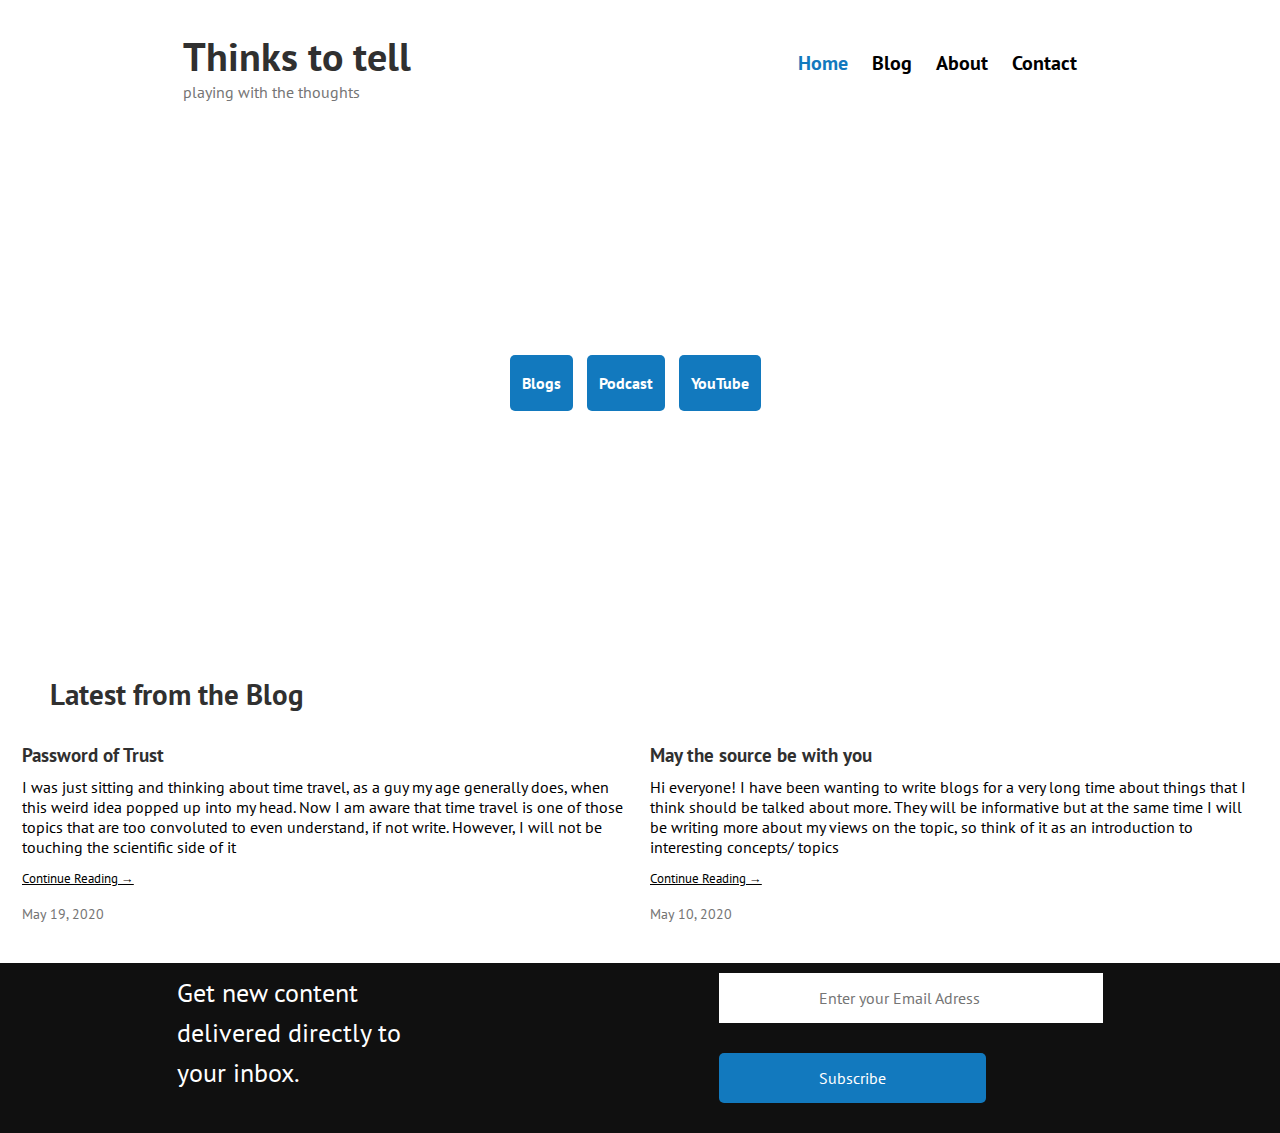
<file: index.html>
<!doctype html>
<html class="no-js" lang="en-in">
	<head>
		<meta charset="utf-8">
        <meta http-equiv="x-ua-compatible" content="ie=edge">
        <title>Thinks To Tell - playing tag with thoughts</title>
        <meta name="description" content="">
        <meta name="viewport" content="width=device-width, initial-scale=1">
        <link rel="stylesheet" href="style.css">
		<link rel="icon" href="Images/logo.png" type="image/png" sizes="16x16">
    </head>
    <body onload="Load()">
		<div id="preload"></div>
		<section class="ham">
			<ul>
				<div class="close">&#10006;</div>
				<li><a href="Index.html" class="active">Home</a></li>
				<li><a href="blogs.html">Blog</a></li>
				<li><a href="about.html">About</a></li>
				<li><a href="contact.html">Contact</a></li>
			</ul>
			
		</section>
		
    	<!-- nav -->
    	<section class="nav">
    		<div class="logo">
    			<h3><a href="Index.html">Thinks to tell</a></h3>
    			<p>playing with the thoughts</p>
    		</div>
			<div class="ul">
				<div class="hamburger"><i class="fas fa-bars"></i></div>
    		<ul>
    			<li><a href="Index.html" class="active">Home</a></li>
    			<li><a href="blogs.html">Blog</a></li>
    			<li><a href="about.html">About</a></li>
    			<li><a href="contact.html">Contact</a></li>
    		</ul>
		</div>
    	</section>
    	<!-- nav -->

    	<!-- home -->
    	<section class="home">
    		<div class="content">
    			<h2>Welcome to my site</h2>
    			<p>Thinks To Tell is an alliterated wordplay. I talk about things that I find interesting enough to share with more prople. These blogs are my way of trying my hand at writing. I also have a podcast for the same purpose, I hope to be frequent with them. You can check out all my stuff here and connect with me through social media. Enjoy!</p>
    			<div class="btn">
    				<a href="blogs.html">Blogs</a>
    				<a href="https://open.spotify.com/show/4DITRdOuZjb7YBjXhQa9W8" target="_blank">Podcast</a>
    				<a href="https://www.youtube.com/channel/UC92YLUCFhk1g0ELgVQgZ9hg" target="_blank">YouTube</a>
    			</div>
    		</div>
    		<div class="wave">
    		<img  src="Images/wave.svg" alt="wavee">
    		</div>
    	</section>
    	<!-- home -->
    	<section class="blogs">
    		<h2>Latest from the Blog</h2>

    		<div class="blogs-sec">

    			<div class="blog-block">
    				<h3><a href="Blogs/blog-1.html"  target="_blank">Password of Trust</a></h3>
    					<p>I was just sitting and thinking about time travel, as a guy my age generally does, when this weird idea popped up into my head. Now I am aware that time travel is one of those topics that are too convoluted to even understand, if not write. However, I will not be touching the scientific side of it</p>
    			
					<div class="read" style="margin-bottom: 16px;">
						<a href="Blogs/blog-1.html"   target="_blank"class="read">Continue Reading →</a>
					</div>
						<span class="date">May 19, 2020</span>
				</div>


				<div class="blog-block">
    				<h3><a href="Blogs/blog-2.html" target="_blank">May the source be with you</a></h3>
    					<p>Hi everyone! I have been wanting to write blogs for a very long time about things that I think should be talked about more. They will be informative but at the same time I will be writing more about my views on the topic, so think of it as an introduction to interesting concepts/ topics</p>
    			
					<div class="read" style="margin-bottom: 16px;">
						<a href="Blogs/blog-2.html" class="read" target="_blank">Continue Reading →</a>
					</div>
						<span class="date">May 10, 2020</span>
				</div>
					</div>
    	</section>

		<section class="footer">
			<div class="details">
				<h2>
				Get new content delivered directly to your inbox.
				</h2>
			</div>

			<div class="form">
				<form action="#" method="POST">
					<input type="email" class="text" placeholder="Enter your Email Adress">
					<div class="btn">
						<button type="submit">Subscribe</button>
					</div>
				</form>
			</div>
		</section>
		<script>
			document.querySelector('.hamburger').addEventListener("click", ()=>{
				document.querySelector('.ham').classList.add("show")
			})

			document.querySelector('.close').addEventListener("click", ()=>{
				document.querySelector('.ham').classList.remove("show")
			})

			function Load(){
				document.querySelector("#preload").classList.add("hide");
			}
		</script>
    </body>
</html>
</file>
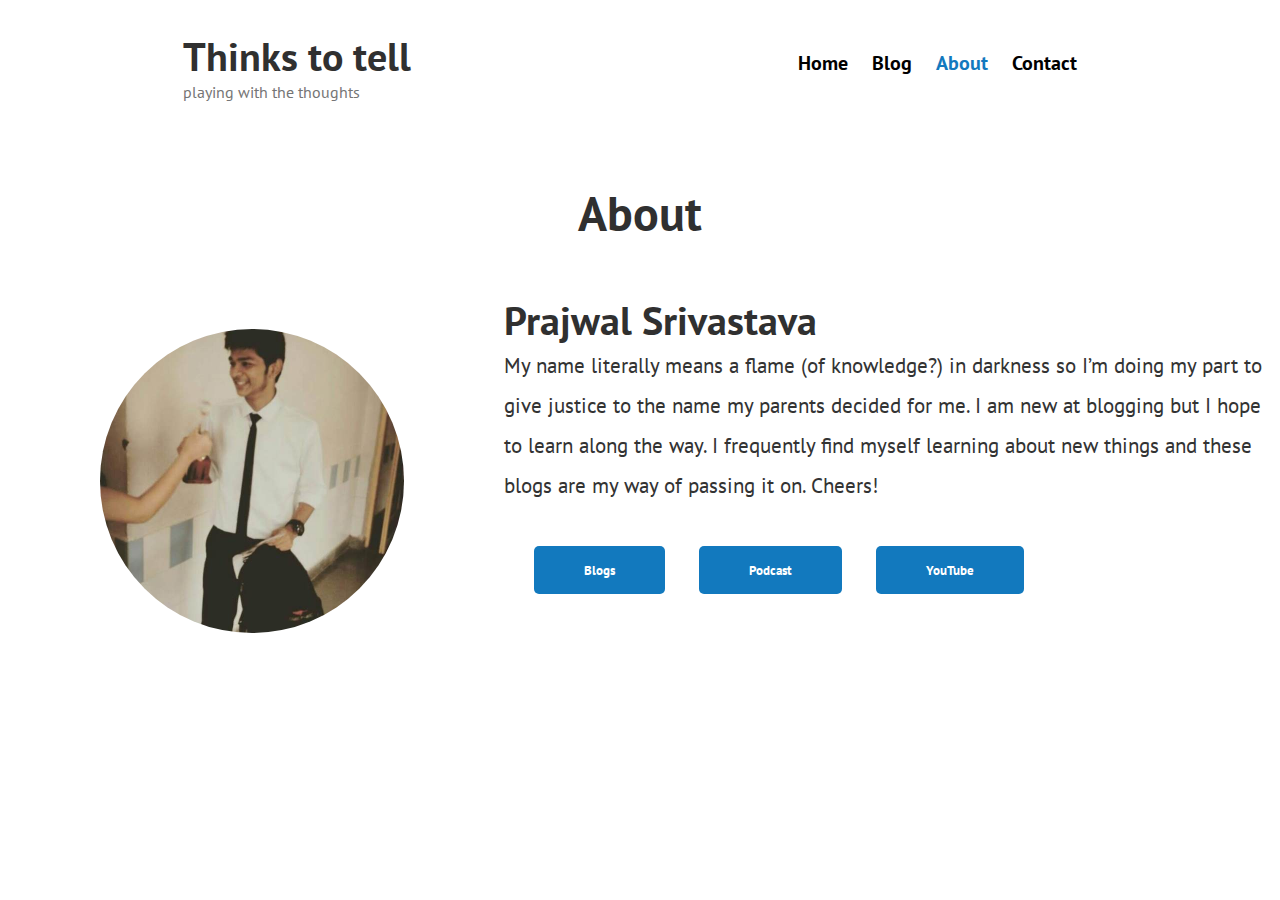
<file: about.html>
<!DOCTYPE html>
<html lang="en">
<head>
    <meta charset="UTF-8">
    <meta http-equiv="X-UA-Compatible" content="IE=edge">
    <meta name="viewport" content="width=device-width, initial-scale=1.0">
    <title>About - Thinks To Tell</title>
		<link rel="icon" href="Images/logo.png" type="image/png" sizes="16x16">
    <link rel="stylesheet" href="style.css">
</head>
<body onload="Load()">
	<div id="preload"></div>
    <section class="ham">
        <ul>
            <div class="close">&#10006;</div>
            <li><a href="Index.html" class="active">Home</a></li>
            <li><a href="blogs.html">Blog</a></li>
            <li><a href="about.html">About</a></li>
            <li><a href="contact.html">Contact</a></li>
        </ul>
        
    </section>
    
    <!-- nav -->
    <section class="nav">
        <div class="logo">
            <h3><a href="Index.html">Thinks to tell</a></h3>
            <p>playing with the thoughts</p>
        </div>
        <div class="ul">
            <div class="hamburger"><i class="fas fa-bars"></i></div>
        <ul>
            <li><a href="Index.html" >Home</a></li>
            <li><a href="blogs.html" >Blog</a></li>
            <li><a href="about.html" class="active">About</a></li>
            <li><a href="contact.html" >Contact</a></li>
        </ul>
    </div>
    </section>

    <div class="heading">
        <h1>About</h1>
    </div>

    <section class="about">
        <div class="img">
            <img src="Images/about.jpg" alt="">
        </div>

        <div class="content">
            <h1>Prajwal Srivastava</h1>
            <p>My name literally means a flame (of knowledge?) in darkness so I’m doing my part to give justice to the name my parents decided for me. I am new at blogging but I hope to learn along the way. I frequently find myself learning about new things and these blogs are my way of passing it on. Cheers!  </p>
            
            <div class="btn">
                <a href="blogs.html"><button>Blogs</button></a>
                <a href="https://open.spotify.com/show/4DITRdOuZjb7YBjXhQa9W8" target="_blank"><button>Podcast</button></a>
                <a href="https://www.youtube.com/channel/UC92YLUCFhk1g0ELgVQgZ9hg" target="_blank"><button>YouTube</button></a>
            </div>
        
        </div>
    </section>
    <script>
        document.querySelector('.hamburger').addEventListener("click", ()=>{
            document.querySelector('.ham').classList.add("show")
        })

        document.querySelector('.close').addEventListener("click", ()=>{
            document.querySelector('.ham').classList.remove("show")
        })

        function Load(){
			document.querySelector("#preload").classList.add("hide");
		}
    </script>
</body>
</html>
</file>
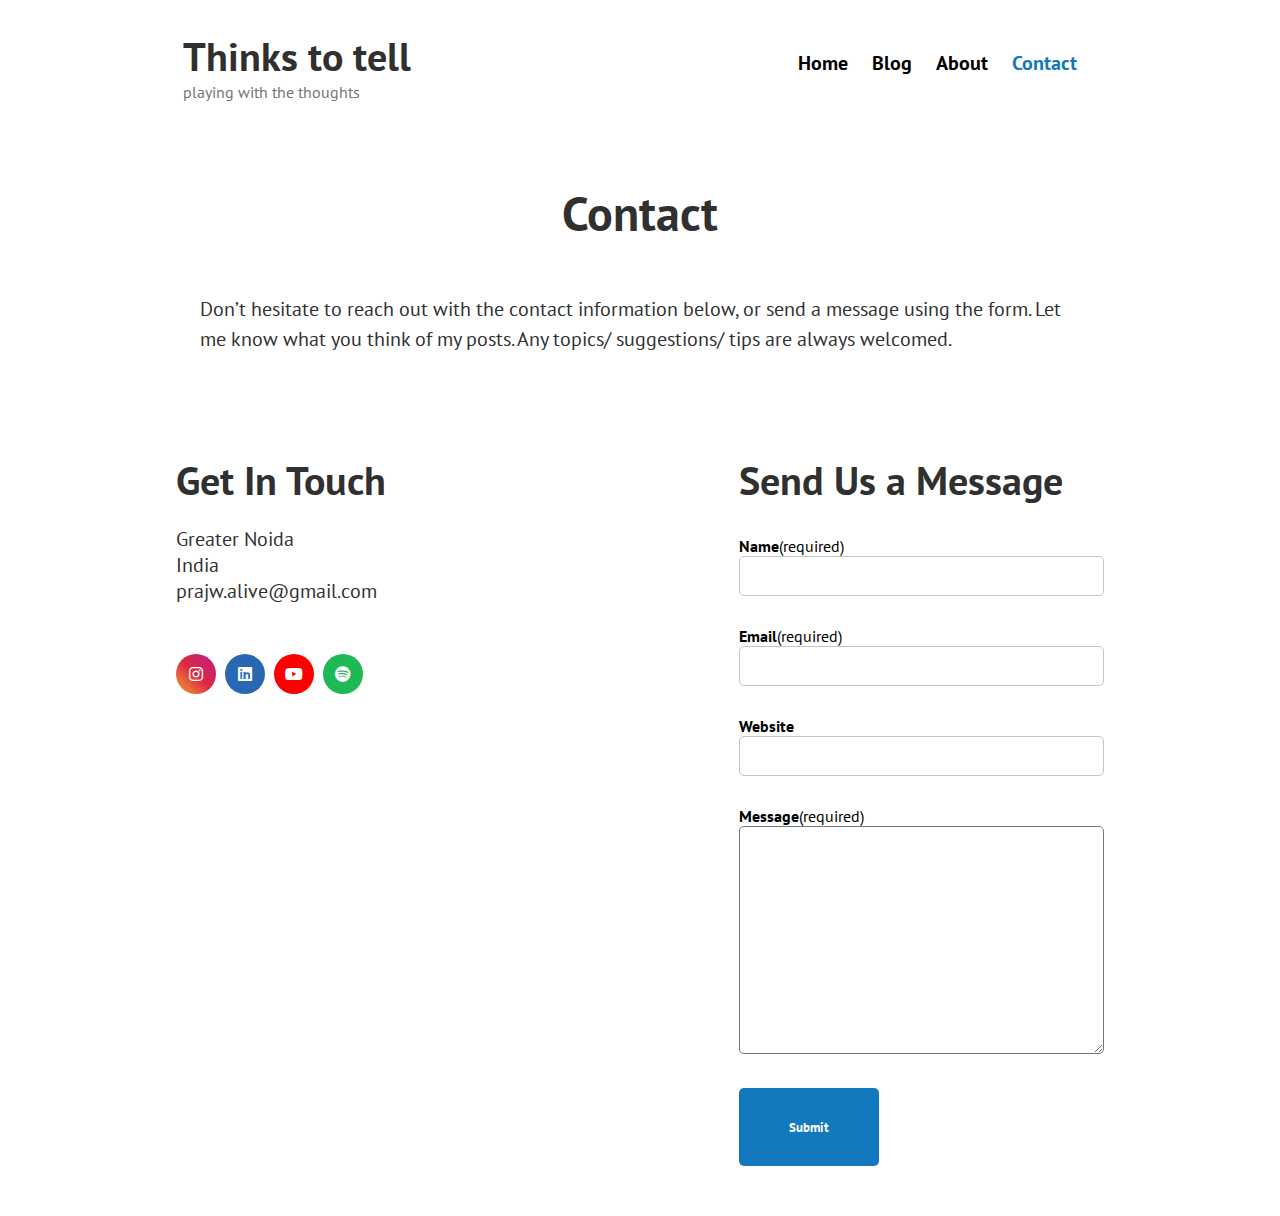
<file: contact.html>
<!DOCTYPE html>
<html lang="en">
<head>
    <meta charset="UTF-8">
    <meta http-equiv="X-UA-Compatible" content="IE=edge">
    <meta name="viewport" content="width=device-width, initial-scale=1.0">
    <link rel="stylesheet" href="style.css">
    <title>Contact - Thinks to tell</title>
		<link rel="icon" href="Images/logo.png" type="image/png" sizes="16x16">
</head>
<body onload="Load()">
	<div id="preload"></div>
    <section class="ham">
        <ul>
            <div class="close">&#10006;</div>
            <li><a href="Index.html" class="active">Home</a></li>
            <li><a href="blogs.html">Blog</a></li>
            <li><a href="about.html">About</a></li>
            <li><a href="contact.html">Contact</a></li>
        </ul>
        
    </section>
    
    <!-- nav -->
    <section class="nav">
        <div class="logo">
            <h3><a href="Index.html">Thinks to tell</a></h3>
            <p>playing with the thoughts</p>
        </div>
        <div class="ul">
            <div class="hamburger"><i class="fas fa-bars"></i></div>
        <ul>
            <li><a href="Index.html" >Home</a></li>
            <li><a href="blogs.html" >Blog</a></li>
            <li><a href="about.html">About</a></li>
            <li><a href="contact.html" class="active">Contact</a></li>
        </ul>
    </div>
    </section>

    <div class="heading">
        <h1>Contact</h1>
    </div>

    <div class="contact-p">
        <p>Don’t hesitate to reach out with the contact information below, or send a message using the form. Let me know what you think of my posts. Any topics/ suggestions/ tips are always welcomed.</p>
    </div>

    <section class="contact-con">

        <div class="write-info">
            <h1>Get In Touch</h1>
            <div class="min-info">
                <span>
                    Greater Noida<br>
                    India<br>
                    <a href="mailto:prajw.alive@gmail.com" target="_blank">prajw.alive@gmail.com</a><br>
                </span>
            </div>

            <div class="social">
                <ul>
                    <li><a href="http://www.instagram.com/prajw_alive" target="_blank" class="instagram"><i class="fab fa-instagram"></i></a></li>
                    <li><a href="mailto:prajw.alive@gmail.com   " target="_blank" class="linkedin"><i class="fab fa-linkedin"></i></a></li>
                    <li><a href="https://www.youtube.com/channel/UC92YLUCFhk1g0ELgVQgZ9hg" target="_blank" class="youtube"><i class="fab fa-youtube"></i></a></li>
                    <li><a href="https://open.spotify.com/show/4DITRdOuZjb7YBjXhQa9W8" target="_blank" class="spotify"><i class="fab fa-spotify"></i></a></li>
                    
                </ul>
            </div>
        </div>

        <div class="contact-form">
            <h1>Send Us a Message</h1>
            <form action="#">


                <div class="input">
                    <div class="lab"><label for="name"><b>Name</b>(required)</label></div>
                    <input type="text" required>
                </div>

                <div class="input">
                    <div class="lab"><label for="name"><b>Email</b>(required)</label></div>
                    <input type="email" required>
                </div>

                <div class="input">
                    <div class="lab"><label for="name"><b>Website</b></label></div>
                    <input type="text">
                </div>

                <div class="input textarea">
                    <div class="lab"><label for="name"><b>Message</b>(required)</label></div>
                    <textarea rows="10"  class="textarea" required></textarea>
                </div>

                <div class="input btn">
                    <button type="submit">Submit</button>
                </div>
            </form>
        </div>

    </section>
    <script>
        document.querySelector('.hamburger').addEventListener("click", ()=>{
            document.querySelector('.ham').classList.add("show")
        })

        document.querySelector('.close').addEventListener("click", ()=>{
            document.querySelector('.ham').classList.remove("show")
        })

        function Load(){
				document.querySelector("#preload").classList.add("hide");
			}
    </script>
</body>
</html>
</file>
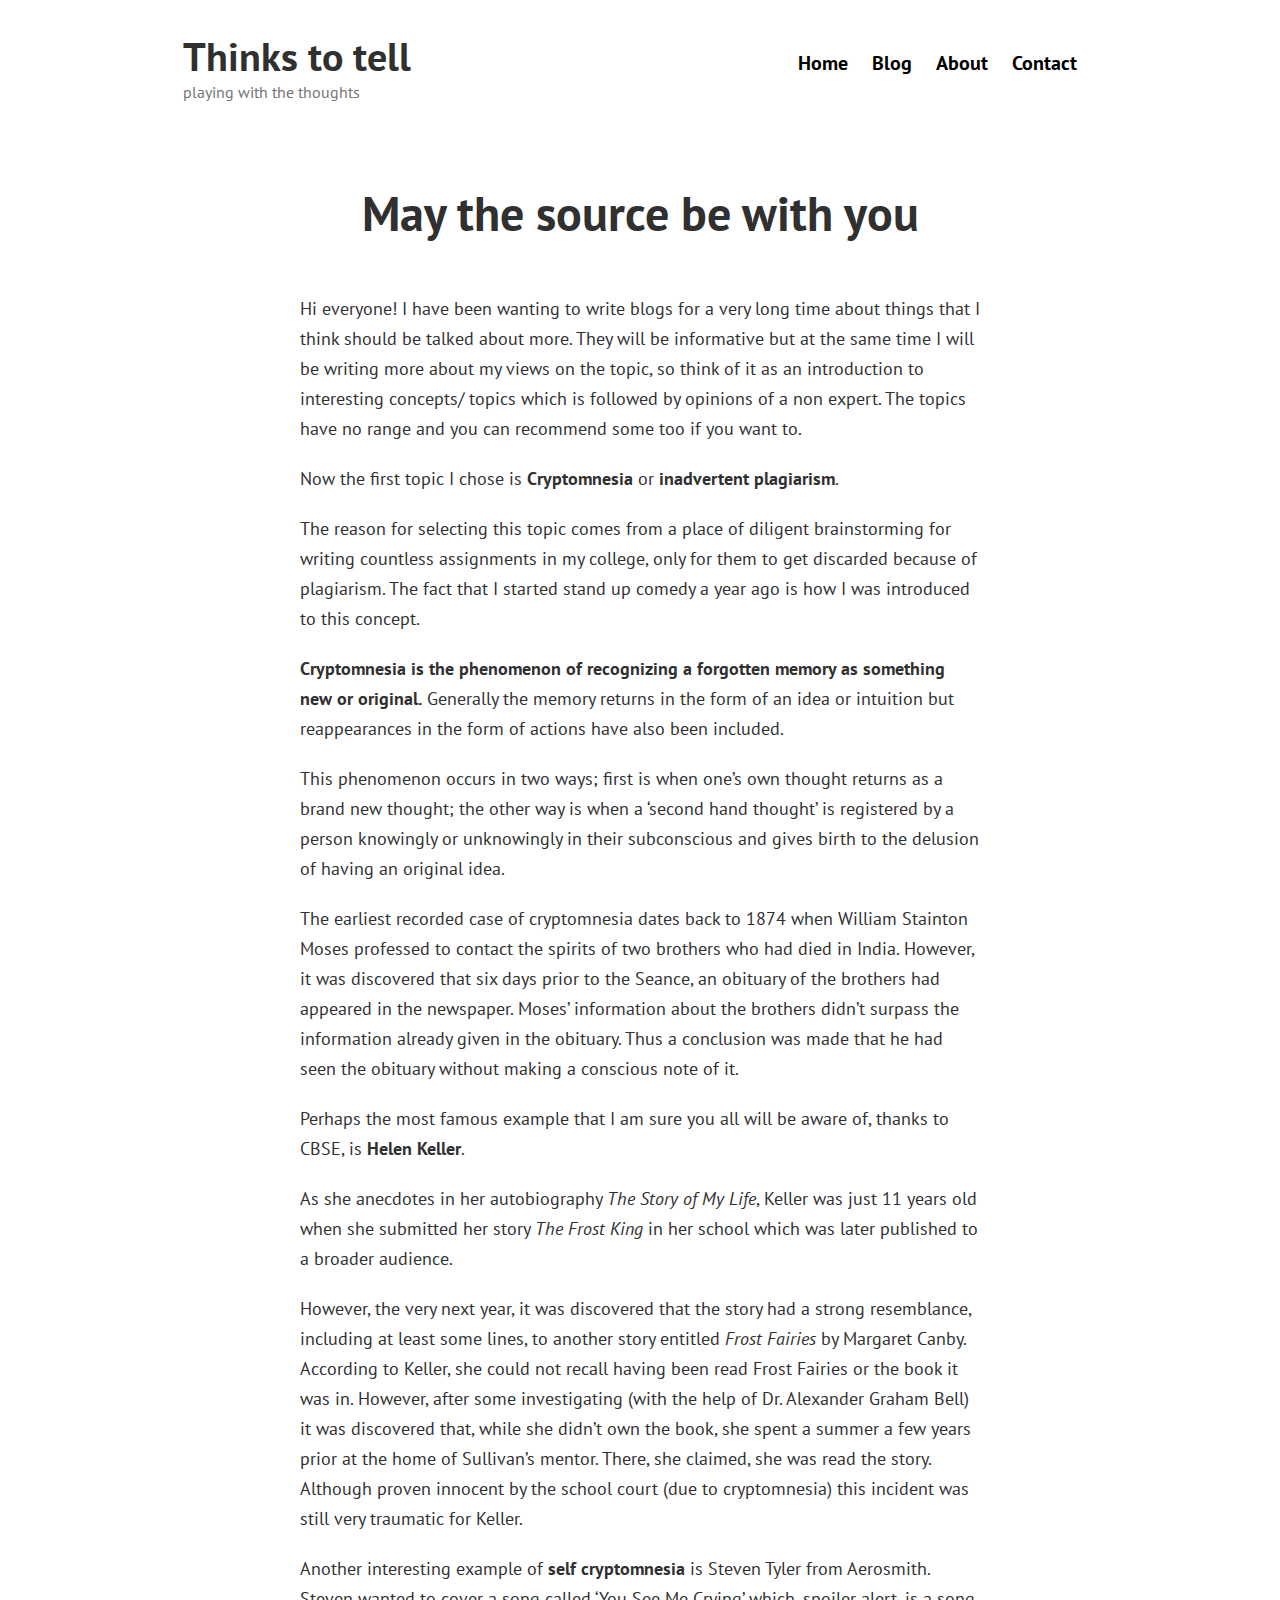
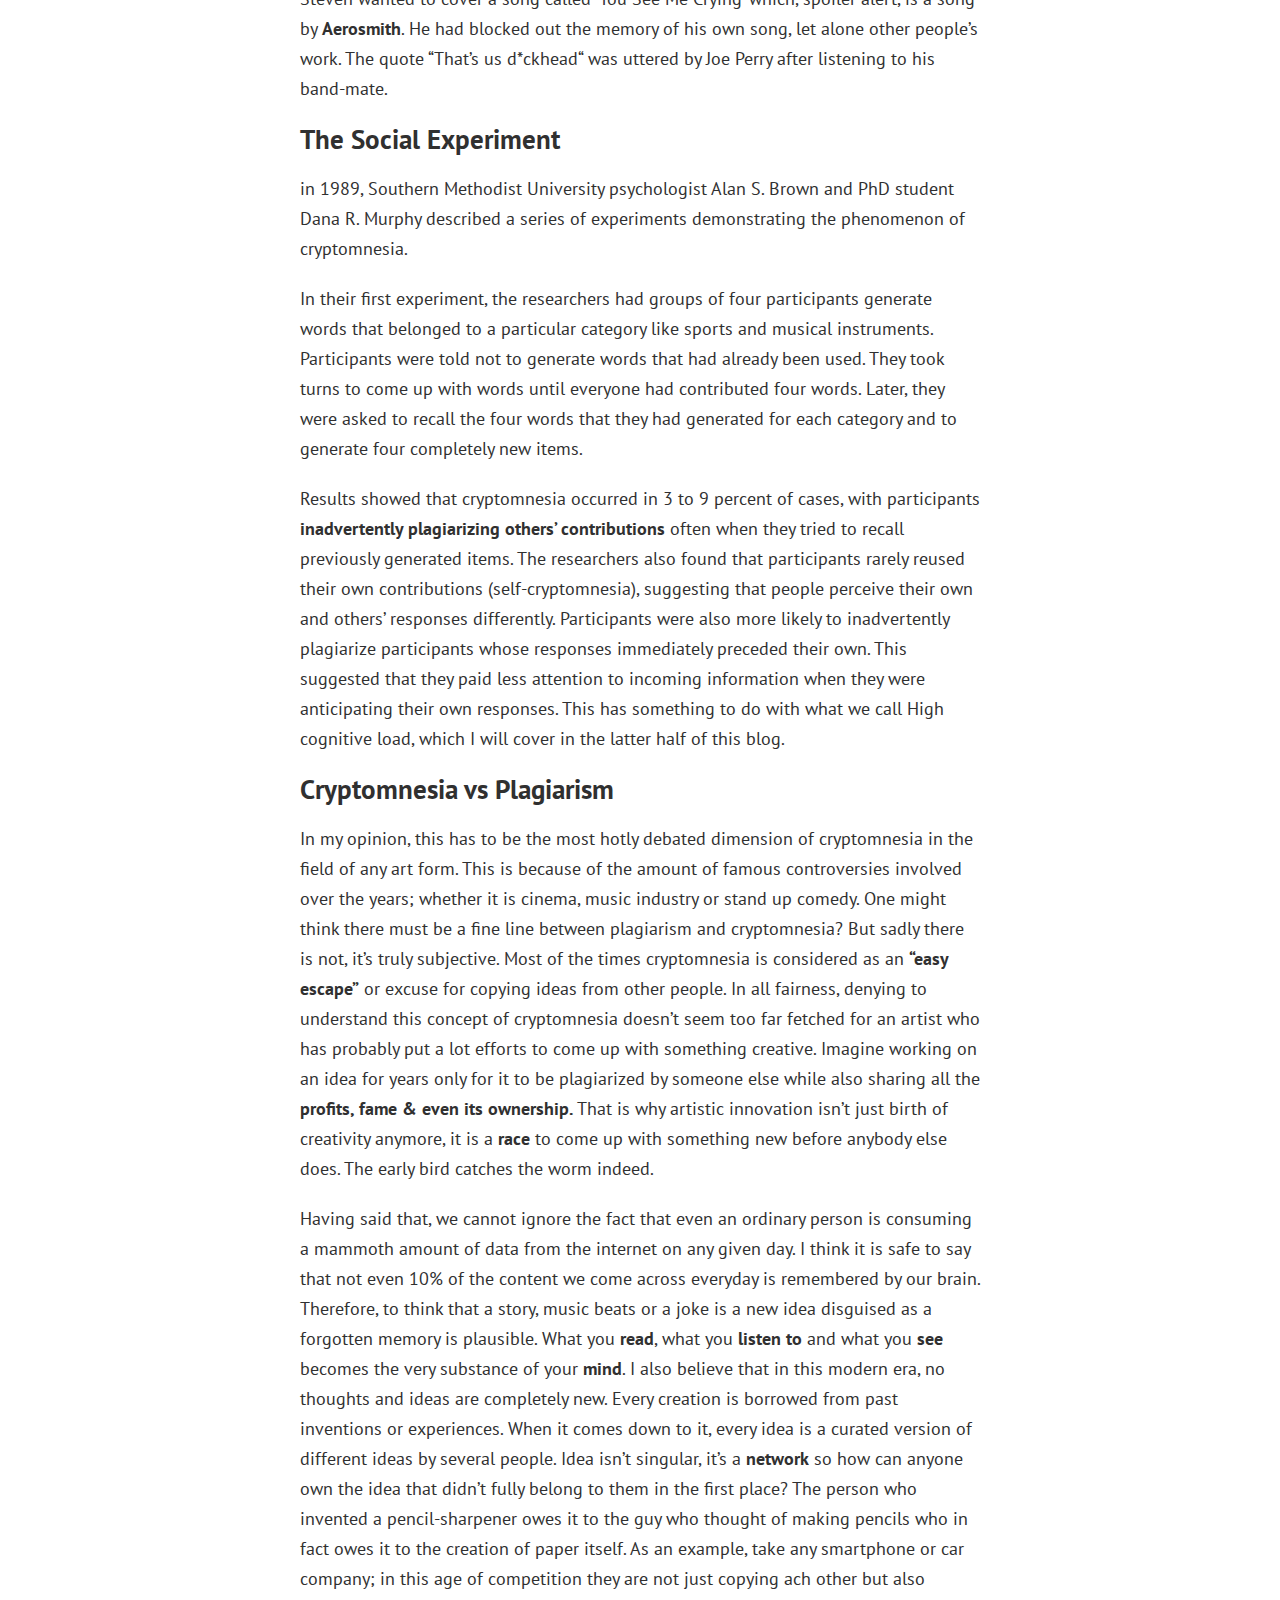
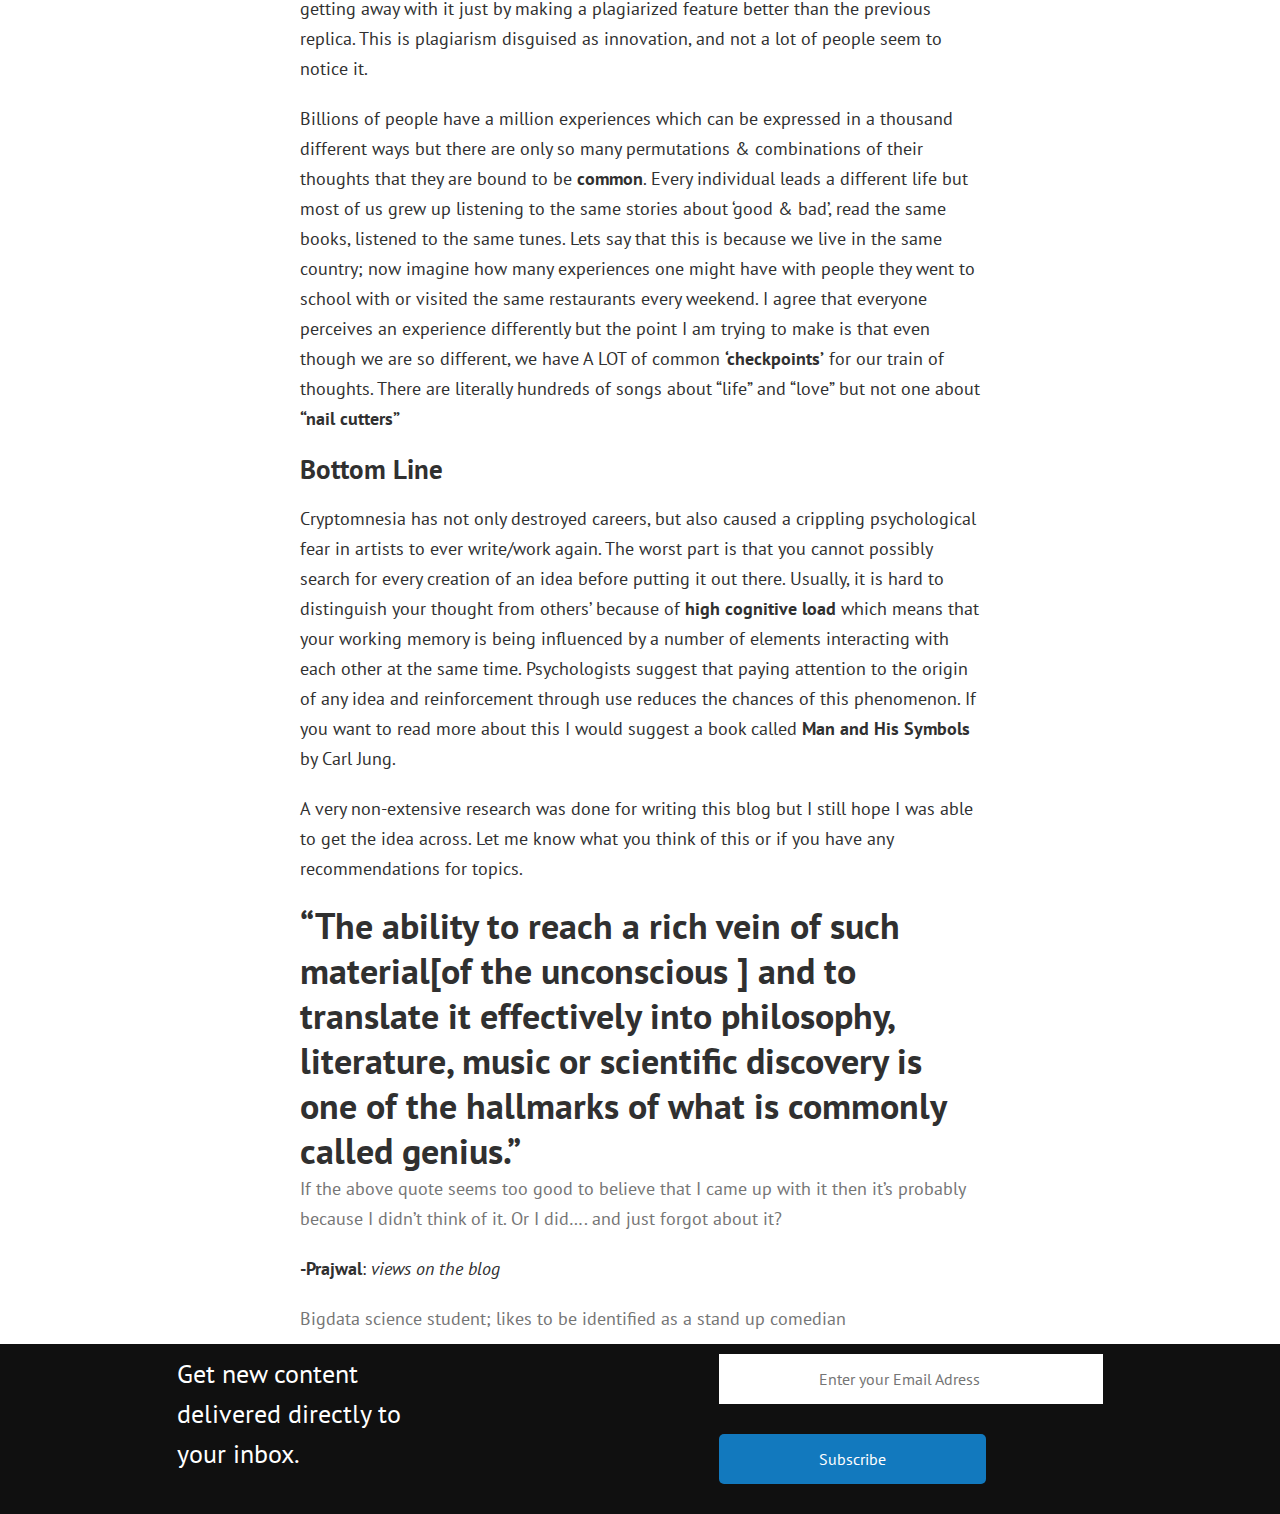
<file: Blogs/blog-2.html>
<!DOCTYPE html>
<html lang="en">
<head>
    <meta charset="UTF-8">
    <meta http-equiv="X-UA-Compatible" content="IE=edge">
    <meta name="viewport" content="width=device-width, initial-scale=1.0">
    <link rel="stylesheet" href="../style.css">
		<link rel="icon" href="../Images/logo.png" type="image/png" sizes="16x16">
    <title>May the source be with you - Thinks To Tell</title>
</head>
<body>
    <section class="ham">
        <ul>
            <div class="close">&#10006;</div>
            <li><a href="../Index.html" >Home</a></li>
            <li><a href="../blogs.html">Blog</a></li>
            <li><a href="../about.html">About</a></li>
            <li><a href="../contact.html">Contact</a></li>
        </ul>
        
    </section>
    
    <!-- nav -->
    <section class="nav">
        <div class="logo">
            <h3><a href="../Index.html">Thinks to tell</a></h3>
            <p>playing with the thoughts</p>
        </div>
        <div class="ul">
            <div class="hamburger"><i class="fas fa-bars"></i></div>
        <ul>
            <li><a href="../Index.html">Home</a></li>
            <li><a href="../blogs.html">Blog</a></li>
            <li><a href="../about.html">About</a></li>
            <li><a href="../contact.html">Contact</a></li>
        </ul>
    </div>
    </section>

    
    <div class="heading">
        <h1>May the source be with you</h1>
    </div>

    <div class="blog-content">
        <!-- basic stuff are p, h1, img and a mark and the X mark -->
        <p >
            Hi everyone! I have been wanting to write blogs for a very long time about things
             that I think should be talked about more. They will be informative but at the same 
             time I will be writing more about my views on the topic, so think of it as an introduction 
             to interesting concepts/ topics which is followed by opinions of a non expert.  The topics have
              no range and you can recommend some too if you want to.
        </p>

        <p style="margin: 20px 0;">
            Now the first topic I chose is <b>Cryptomnesia</b> or <b>inadvertent plagiarism</b>.
        </p>
        <p>
            The reason for selecting this topic comes from a place of diligent brainstorming for writing countless
             assignments in my college, only for them to get discarded because of plagiarism. The fact that I 
             started stand up comedy a year ago is how I was introduced to this concept.
        </p>

        <p style="margin: 20px 0;">
            <b>Cryptomnesia is the phenomenon of recognizing a forgotten memory as something new or original.</b>
             Generally the memory returns in the form of an idea or intuition but reappearances in the form of
              actions have also been included.
        </p>

        <p style="margin: 20px 0;">
            This phenomenon occurs in two ways; first is when one’s own thought returns as a brand new thought;
             the other way is when a ‘second hand thought’ is registered by a person knowingly or unknowingly in 
             their subconscious and gives birth to the delusion of having an original idea.
        </p>

        <p style="margin: 20px 0;">
            The earliest recorded case of cryptomnesia dates back to 1874 when William Stainton
            Moses professed to contact the spirits of two brothers who had died in India. However, it was 
            discovered that six days prior to the Seance, an obituary  of the brothers had appeared in the
            newspaper. Moses’ information about the brothers didn’t surpass the information already given 
            in the obituary. Thus a conclusion was made that he had seen the obituary without making a conscious
            note of it.
        </p>

        <p style="margin: 20px 0;">
            Perhaps the most famous example that I am sure you all will be aware of, thanks to CBSE, is <b>Helen Keller</b>.
        </p>

        <p style="margin: 20px 0;">
            As she anecdotes in her autobiography <i>The Story of My Life</i>,
            Keller was just 11 years old when she submitted her story <i>The Frost King</i> in her school 
            which was later published to a broader audience.
        </p>

        <p style="margin: 20px 0;">
            However, the very next year, it was discovered that the story had a strong resemblance, 
            including at least some lines, to another story entitled <i>Frost Fairies</i> by Margaret Canby.
            According to Keller, she could not recall having been read Frost Fairies or the book it was in.
            However, after some investigating (with the help of Dr. Alexander Graham Bell) it was discovered 
            that, while she didn’t own the book, she spent a summer a few years prior at the home of Sullivan’s
            mentor. There, she claimed, she was read the story. Although proven innocent by the school court
            (due to cryptomnesia) this incident was still very traumatic for Keller.
        </p>

        <p style="margin: 20px 0;">
            Another interesting example of <b>self cryptomnesia</b> is Steven Tyler from Aerosmith.
            Steven wanted to cover a song called ‘You See Me Crying’ which, spoiler alert, is a
            song by <b>Aerosmith</b>. He had blocked out the memory of his own song, let alone other people’s
            work. The quote “That’s us d*ckhead“ was uttered by Joe Perry after listening to his band-mate.
        </p>

        <h2>The Social Experiment</h2>

        <p>
            in 1989, Southern Methodist University psychologist Alan S. Brown and PhD student Dana R.
            Murphy described a series of experiments demonstrating the phenomenon of cryptomnesia.
        </p>

        <p style="margin: 20px 0;">
            In their first experiment, the researchers had groups of four participants generate words that
            belonged to a particular category like sports and musical instruments. Participants were told 
            not to generate words that had already been used. They took turns to come up with words until 
            everyone had contributed four words.  Later, they were asked to recall the four words that they 
            had generated for each category and to generate four completely new items.
        </p>

        <p style="margin: 20px 0;">
            Results showed that cryptomnesia occurred in 3 to 9 percent of cases, with participants
            <b>inadvertently plagiarizing others’ contributions</b>  often when they tried to recall
            previously generated items. The researchers also found that participants rarely reused their
            own contributions (self-cryptomnesia), suggesting that people perceive their own and others’
            responses differently. Participants were also more likely to inadvertently plagiarize participants 
            whose responses immediately preceded their own. This suggested that they paid less attention 
            to incoming information when they were anticipating their own responses. This has something to 
            do with what we call High cognitive load, which I will cover in the latter half of this blog.
        </p>

        <h2>Cryptomnesia vs Plagiarism</h2>

        <p style="margin: 20px 0;">
            In my opinion, this has to be the most hotly debated dimension of cryptomnesia in the
            field of any art form. This is because of the amount of famous controversies involved 
            over the years; whether it is cinema, music industry or stand up comedy.  One might think 
            there must be a fine line between plagiarism and cryptomnesia? But sadly there is not, it’s 
            truly subjective.  Most of the times cryptomnesia is considered as an <b>“easy escape”</b> or excuse 
            for copying ideas from other people. In all fairness, denying to understand this concept of
            cryptomnesia doesn’t seem too far fetched for an artist who has probably put a lot efforts 
            to come up with something creative. Imagine working on an idea for years only for it to be
            plagiarized by someone else while also sharing all the <b>profits, fame & even its ownership.</b>
            That is why artistic innovation isn’t just birth of creativity anymore, it is a <b>race</b> to come
            up with something new before anybody else does. The early bird catches the worm indeed.
        </p>

        <p style="margin: 20px 0;">
            Having said that, we cannot ignore the fact that even an ordinary person is consuming a mammoth
            amount of data from the internet on any given day. I think it is safe to say that not even 10% 
            of the content we come across everyday is remembered by our brain. Therefore, to think that a story,
            music beats or a joke is a new idea disguised as a forgotten memory is plausible.  What you <b>read</b>,
            what you<b> listen to</b> and what you <b>see</b> becomes the very substance of your <b>mind</b>. 
            I also believe that 
            in this modern era, no thoughts and ideas are completely new. Every creation is borrowed from past
            inventions or experiences. When it comes down to it, every idea is a curated version of different 
            ideas by several people. Idea isn’t singular, it’s a <b>network</b> so how can anyone own the idea that 
            didn’t fully belong to them in the first place? The person who invented a pencil-sharpener owes it 
            to the guy who thought of making pencils who in fact owes it to the creation of paper itself. As 
            an example, take any smartphone or car company; in this age of competition they are not just copying
            ach other but also getting away with it just by making a plagiarized feature better than the previous
            replica. This is plagiarism disguised as innovation, and not a lot of people seem to notice it.
        </p>

        <p style="margin: 20px 0;">
            Billions of people have a million experiences which can be expressed in a thousand
            different ways but there are only so many permutations & combinations of their thoughts
            that they are bound to be <b>common</b>. Every individual leads a different life but most of
            us grew up listening to the same stories about ‘good & bad’, read the same books, listened
            to the same tunes. Lets say that this is because we live in the same country; now imagine 
            how many experiences one might have with people they went to school with or visited the same 
            restaurants every weekend. I agree that everyone perceives an experience differently but the 
            point I am trying to make is that even though we are so different, we have A LOT of common 
            <b>‘checkpoints’</b> for our train of thoughts. There are literally hundreds of songs about “life” 
            and “love” but not one about <b>“nail cutters”</b>
        </p>

        <h2>Bottom Line</h2>

        <p style="margin: 20px 0;">
            Cryptomnesia has not only destroyed careers, but also caused a crippling
            psychological fear in artists to ever write/work again. The worst part is
            that you cannot possibly search for every creation of an idea before putting
            it out there. Usually, it is hard to distinguish your thought from others’
            because of <b>high cognitive load</b> which means that your working memory is being 
            influenced by a number of elements interacting with each other at the same time. 
            Psychologists suggest that paying attention to the origin of any idea and reinforcement
            through use reduces the chances of this phenomenon. If you want to read more about this
            I would suggest a book called <b>Man and His Symbols</b> by Carl Jung.  
        </p>

        <p style="margin: 20px 0;">
            A very non-extensive research was done for writing this blog but I still hope I was able to
             get the idea across. Let me know what you think of this or if you have any recommendations for topics.
        </p>

        <h1 class="quouteh1">“The ability to reach a rich vein of such material[of the unconscious ]
            and to translate it effectively into philosophy, literature, music or scientific discovery
            is one of the hallmarks of what is commonly called genius.”</h1>
            <p style="color: #757575;">If the above quote seems too good to believe that I came up with it 
            then it’s probably because I didn’t think of it. Or I did…. and just forgot about it?</p>

            <p style="margin: 20px 0;"><b>-Prajwal</b>: <i> <span class="count"></span> views on the blog</i></p>
        <span style="margin-bottom:100px;">Bigdata science student; likes to be identified as a stand up comedian</span>
    </div>
    
    <section class="footer">
        <div class="details">
            <h2>
            Get new content delivered directly to your inbox.
            </h2>
        </div>

        <div class="form">
            <form action="#" method="POST">
                <input type="email" class="text" placeholder="Enter your Email Adress">
                <div class="btn">
                    <button type="submit">Subscribe</button>
                </div>
            </form>
        </div>
    </section>
    <script src="../blog.js"></script>
    <script>
        const number = "blog2";
    </script>
</body>
</html>
</file>
<file: style.css>
@import url('https://fonts.googleapis.com/css2?family=PT+Sans:wght@400;700&display=swap');
@import url('https://cdnjs.cloudflare.com/ajax/libs/font-awesome/5.15.3/css/all.min.css');

#preload{
	width: 100%;
	height: 100vh;
	background:  #0e1e2f url('https://d33wubrfki0l68.cloudfront.net/b68b4d504a8d63f8f3dd398a26b09fc43f90e67a/2190a/uploads/dribbble-loader-green.gif') no-repeat center;
	z-index: 99999;
	position: fixed;
	opacity: 1;
	transform: scale(1);
	border-radius: 0;
	pointer-events: all;
	transition: all 0.5s ease-in-out;
}

#preload.hide{
	opacity: 0;
	transform: scale(0.9);
	border-radius: 30%;
	pointer-events: none;
}

*{
	box-sizing: border-box;
	margin: 0;
	padding: 0;
	font-family: 'PT Sans', sans-serif;
}

::selection {
    background: #b3d4fc;
    text-shadow: none;
	color: #333;
}

a{
	text-decoration: none;
}

/* nav start */
.nav{
	background: #fff;
	padding-top: 30px;
	padding-bottom: 30px;
	display: flex;
	justify-content: space-around;
	transition: 0.5s;
}

.nav .logo a{
	color: #303030;
	font-size: 40px;
	font-weight: 600;
	text-decoration: none;
	margin-right: 20px;
	transition: 0.5s;
}

.nav .logo p{
	color: #757575;
}

.nav ul{
	margin-top: 10px;
}

.ham ul,
.nav ul li{
	margin-top: 10px;
	display: inline-block;
	list-style-type: none;
}

.ham ul li a,
.nav ul li a{
	font-size: 20px;
	font-weight: 700;
	color: black;
	text-decoration: none;
	margin-right: 20px;
	transition: 0.5s;
}


.nav ul li a{
	position: relative;
}


.nav ul li a::before{
	content: '';
	position: absolute;
	bottom: -5px;
	width: 0;
	height: 3px;
	border-radius: 6px;
	background-color: black;
	transition: 0.5s;
}


.nav ul li a:hover::before{
	background-color: #1279BE;
	width: 100%;
}


.nav ul li a.active:hover::before{
	width: 0;
}

.ham ul li a:hover,
.nav ul li a.active,
.nav a:not(.active):hover{
	color: #1279BE;
 }

 .ham{
	top: 1400px;
	opacity: 0; 
	position: fixed;
	height: 100vh;
	width: 100%;
	background-color: #ebf1f2;
	display: flex;
	justify-content: center;
	text-align: center;
	align-items: center;
	z-index: 998;
	transition: 0.5s ease-in-out;
}

.ham .close{
	font-size: 3em;
	margin-bottom: 52px;
}
.ham.show{
	top: 0;
	opacity: 1;
}

.ham ul{
margin-top: 20px;
}

.ham ul li a{
	font-size: 3em;
}
/*nav end*/
/*home start*/
.home{
  background-image: url('https://source.unsplash.com/1600x900/?universe');
  background-repeat: no-repeat;
  background-attachment: fixed;
  height: 100%;
}

.home .content{
	text-align: center;
	padding-bottom: 2%;
	padding-top: 5%;
	padding: 15px 30px;
	color: #fff;
}

.home .content h2{
	font-size: 3em;
	margin-bottom: 30px;
}


.home .content p{
	font-size: 22px;
	font-weight: 100;
	margin-bottom: 50px;
}

.home .wave{
	margin-bottom: -20px;
}

.home a{
	text-decoration: none;
	background-color: #1279BE;
	color: white;
	padding: 18px 12px;
	border-radius: 5px;
	font-weight: 900;
	margin-right: 10px;
}


.home a:hover{
	background-color: #333;
	margin-bottom: 0;
}
/*home end*/
/* Blogs start */

.blogs{
	background-color: white;
}

.blogs h2{
	font-weight: 700;
	font-size: 1.8em;
	margin-left: 50px;
	color: #303030;
}

.blogs-sec{
	margin-top: 30px;
	display: flex;
    flex-wrap: wrap;
    justify-content: center;
    padding: 0;
    list-style: none;
}

.blog-block{
	margin-left: 10px;
	flex-basis: calc(50% - 32px );
	max-width:calc(50% - 32px ) ;
	margin-right: 10px;
	margin-bottom: 30px;
}

.blog-block h3 a{
	color: #303030;
	transition: 0.20s ease;
}


.blog-block h3 a:hover{
	color: #1279BE;
}

.blog-block p{
	margin: 10px 0;
}

.blog-block a.read{
	font-size: 12.8px;
	text-decoration: underline;
	color: inherit;
}


.blog-block a.read:hover{
	text-decoration: none;
}

.blog-block .date{
	color: #757575;
	font-size: 14px;
}
/* Blogs ends */
.footer{
	display: flex;
	justify-content: center;
	background-color: #101010;
	color: #fff;
	padding: 10px 0;
	margin-top: 10px;
}

.footer h2{
	font-weight: 100;
	width: 50%;
	font-size: 1.6em;
	line-height: 40px;
}

.footer input.text{
	font-size: 16px;
    padding: 15px 100px;
    border-radius: 0px;
    border-width: 1px;
	outline: none;
	border: none;
	background-color: white;
	text-align: left;
}

.footer button{
	margin-top: 30px;
	padding: 15px 100px;
	border: none;
	font-weight: 500;
	font-size: 1em;
	cursor: pointer;
	background-color: #1279BE;
	transition: background 0.99s ease-in-out;
}


.footer button:hover{
	background-color: #1279BE;
	opacity: 0.9;
}

/*  */
/* Blogs Page */
/*  */

.heading{
	margin: 50px 0;
	text-align: center;
	color: #303030;
	font-size: 1.5em;
}

.blog-image img{
	width: 100%;
	height: 100%;
}

/* bolgs page blog */

.blogs-page{
	margin: 50px 0;
	margin-left: 20%;
}

.blogs-page h1 a.h{
	font-size: 1.5em;
	color: #303030;
	transition: 0.2s ease-in-out;
}

.blogs-page h1 a.h:hover{
	color: #1279BE;
}

.blogs-page h1{
	margin-bottom: 10px;
}

.blogs-page p{
	width: 70%;
	font-size: 20px;
	line-height: 30px;
	margin-bottom: 20px;
}

a.cont{
	text-decoration: underline;
	color: #303030;
	font-size: 1.2em;
}

a.cont:hover{
	text-decoration: none;
}

span{
	color: #757575;
}

/* blogs contact */
.blogs-contact{
	margin-left: 20%;
	margin-top: 70px;
	color: #303030;
}

.blogs-contact h1{
	margin-bottom: 20px;
}

.blogs-contact p{
	font-size: 1.4em;
	margin-bottom: 20px;
}

input.text2{
	width: 60%;
	color: black;
	border: 1px solid #C5C5C5;
    border-radius: 5px;
    padding: 16px;
	outline: none;
	font-size: 1.2em;
	margin-bottom: 40px;
}

button{
	padding: 10px 50px;
	border: none;
	outline: none;
	background-color: #1279BE;
	color: white;
	font-weight: 700;
	cursor: pointer;
	border-radius: 5px;
	margin-bottom: 20px;
}

button:hover{
	background-color: #303030;
}
/* blogs contact end*/

/*  */
/* About page */
/*  */

.about{
	margin-top: 50px;
	display: flex;
	justify-content: space-around;
}

.about .img img{
	width: 304px;
	height: 374px;
	/* float: left; */
	-webkit-mask-image: url('data:image/svg+xml;utf8,<svg viewBox="0 0 100 100" xmlns="http://www.w3.org/2000/svg"><circle cx="50" cy="50" r="50"/></svg>');
	mask-image: url('data:image/svg+xml;utf8,<svg viewBox="0 0 100 100" xmlns="http://www.w3.org/2000/svg"><circle cx="50" cy="50" r="50"/></svg>');
	mask-mode: alpha;
	-webkit-mask-repeat: no-repeat;
	mask-repeat: no-repeat;
	-webkit-mask-size: contain;
	mask-size: contain;
	-webkit-mask-position: center;
	mask-position: center;
	border-radius: 0;
	margin-left: 100px;
}

.about .content{
	width: 90%;
}

.about h1{
	color: #303030;
	font-size: 40.2272px;
	margin-left: 100px;
}

.about p{
	color: #333;
	font-size: 1.3em;
	line-height: 40px;
	margin-left: 100px;
}

.about .btn{
	margin-left: 100px;
	margin-top: 40px;
}


.about .btn button{
	padding: 15px 50px;
	margin-left: 30px;
}

/*  */
/* Contact page */
/*  */

.contact-p{
	color: #303030;
	font-size: 20px;
	margin: 0px 200px;
	line-height: 30px;
}

/* contact section start*/

.contact-con{
	margin-top: 100px;
	display: flex;
	justify-content: space-around;
}

.write-info{
	color: #303030;
}

.contact-con h1{
	color: #303030;
	font-size: 40.2272px;
}

.write-info .min-info{
	margin: 20px 0;
	margin-bottom: 60px;
}

.write-info .min-info span a,
.write-info .min-info span{
	color: #303030;
	font-size: 20px;
	margin-bottom: 20px;
	transition: 0.6s;
}


.write-info .min-info span a:hover{
	color: #1279BE;
}

.write-info .social{
	margin-bottom: 20px;
}

.write-info .social ul li{
	display: inline;
	list-style: none;
}

.write-info .social ul li a{
	margin-right: 5px;
	background-color: #1279BE;
	font-size: 16px;
	color: white;
	padding: 10px 12px;
	border-radius: 50%;
}

.write-info .social ul li a i{
	transition: 0.4s ease-in-out;
}

.write-info .social ul li:hover a i{
	transform: scale(1.3);
}

.write-info .social ul li a.instagram{
	background:  linear-gradient(45deg, #f09433 0%,#e6683c 25%,#dc2743 50%,#cc2366 75%,#bc1888 100%);
	padding: 10px 13px;
}

.write-info .social ul li a.linkedin{
	background: #2867B2;
	padding: 10px 13px;
}

.write-info .social ul li a.youtube{
	background: #FF0000;
	padding: 10px 11px;
}


.write-info .social ul li a.spotify{
	background: #1DB954;
}

.contact-form form .input{
	margin: 30px 0;
	caret-color: #333;
}

.contact-form form .input input{
	width: 100%;
    color: #303030;
    border: 1px solid #C5C5C5;
    border-radius: 5px;
    padding: 10px 20px; 
}


.contact-form form .input input:focus{
	border-color: #303030;
}

.contact-form form .input.textarea textarea{
	margin: 0px;
    width: 365px;
	padding: 10px 20px; 
    height: 228px;
	border-radius: 5px;
	caret-color: #333;
}

.contact-form form .input.btn button{
	padding: 30px 50px;
}
/* contact section end */

/*  */
/* Blogs page */
.blog-content{
	margin: 0 300px;
	font-size: 1.12em;
	color: #303030;
	line-height: 30px;
}

.blog-content h2{
	margin: 20px 0;
}

.blog-content .mrk{
	font-weight: 900;
	margin: 30px 300px;
	text-align: center;
}

.blog-content img{
	width: 100%;
	margin: 20px 0;
}

.quouteh1{
	line-height: 45px;
	margin: 0px 0px;
}

/*  */

/*  */
/*  */
/*  */
/*  */
/* Responisieve */

/* index page */

.nav .hamburger{
	display: none;
	margin-top: 20px;
	font-size: 20px;
	cursor: pointer;
	z-index: 999;
}

@media (max-width: 733px) {
	.nav ul{
		display: none;
	}
	.nav .hamburger{
		display: block;
		margin-right: 20px;
	}

	.home .content h2 {
		font-size: 2em;
		margin-bottom: 30px;
	}

	.home .content p {
		font-size: 22px;
		font-weight: 100;
		margin-bottom: 50px;
		margin-right: 50px;
	}

	.blog-block {
		margin-left: 10px;
		flex-basis: 100%; 
		max-width: calc(100% - 32px );
		margin-right: 10px;
		margin-bottom: 30px;
	}

	.blogs-sec {
		margin-top: 30px;
		display: flex;
		flex-wrap: wrap;
		justify-content: center;
		padding: 0;
		list-style: none;
	}

	.footer h2 {
		font-weight: 100;
		width: 70%;
		font-size: 20px;
		line-height: normal;
		text-align: center;
		margin-left: 50px;
	}

	.footer input.text {
		display: flex;
    	justify-content: center;
		padding: 14px 30px;	
	}

	.footer button {
		padding: 15px 49px;
	}

	.footer {
		display: block;
	}

	.footer .details{
		margin-bottom: 50px;
	}
}

@media (max-width: 498px){
	.nav .logo a{
		margin-right: 0;
		font-size: 40px;
	}

	.nav .logo p {
		color: #757575;
		font-size: 13px;
		margin-left: 5px;
	}
}

/*  */
/* Blogs page */
/*  */

@media (max-width: 651px){
	.blogs-page {
		margin-left: 0;
	}


	.blogs-page h1{
		text-align: center;
	}

	.blogs-page p{
		width: auto;
		margin: 0 10px;
	}

	.blogs-contact {
		margin-left: 70px;
	}

	.blog-image img{
		padding: 100px 0;
	}
}

@media (max-width: 531px){
	.blogs-page h1 a.h {
		font-size: 25px;
	}
	.blogs-page p {
		font-size: 16px;
	}

	.blogs-contact p {
		font-size: 16px;
	}
}

/*  */
/* About page */
/*  */

@media (max-width: 1000px){
	.about {
		display: block;
		margin-bottom: 100px;
	}

	.about p,
	.about h1 {
		margin-left: 30px;
	}

	.about .img img {
		margin-left: 40px;
	}

	
	.about .btn button{
		margin-left: 0	;
	}
}


/*  */
/* Contact page */
/*  */

@media (max-width: 612px){
	.contact-p {
		margin: 0;
		text-align: center;
	}

	.contact-con {
		display: block;
		text-align: center;
	}

	.write-info{
		margin-bottom: 30px;
	}

	.contact-form form .input.textarea textarea,
	.contact-form form .input input {
		width: 80%;
		margin-left: 10px;
	}

	.contact-form form .input.btn button {
		margin-left: 30px;
	}
}

/* blogs page */
@media (max-width: 867px){
	.blog-content {
		margin: 0 100px;
	}

	.blog-content .mrk {
		margin: 30px 150px;
	}
}

@media (max-width: 654px){
	.blog-content {
		margin: 0 10px;
	}

	.blog-content .mrk {
		margin: 30px 90px;
	}
}

@media (max-width: 353px){
	.blog-content {
		margin: 0 30px;
	}

	.blog-content .mrk {
		margin: 30px 30px;
	}
}
</file>
